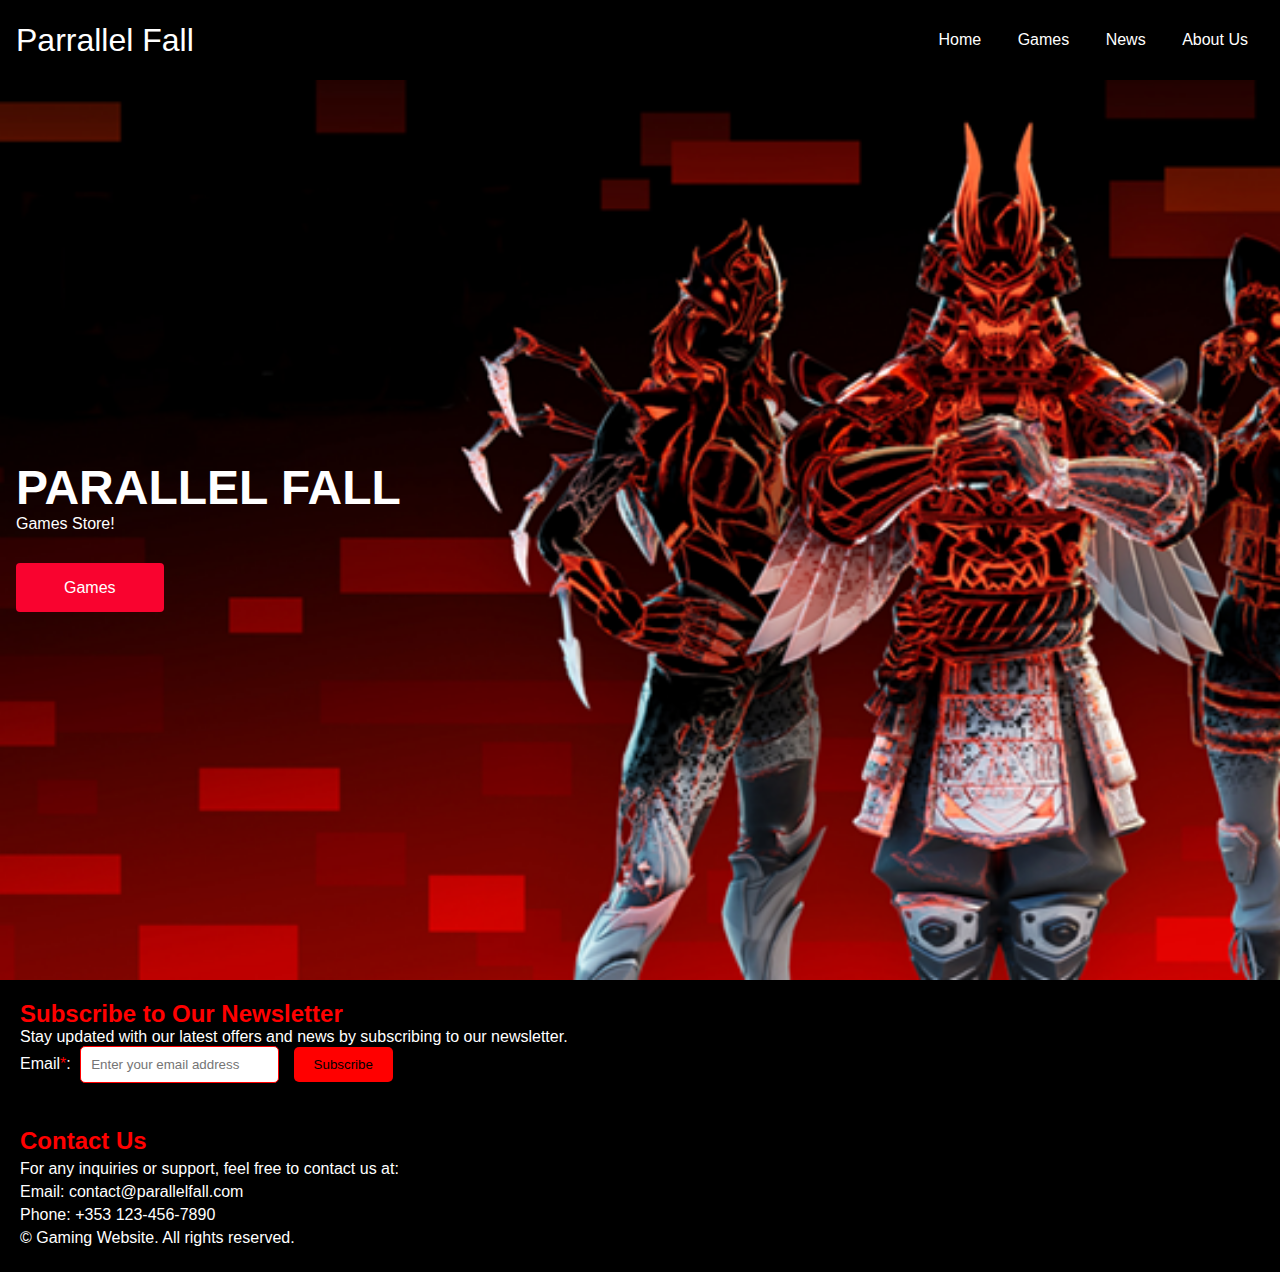
<file: index.html>
<!DOCTYPE html>
<html lang="en">
<head>
    <meta charset="UTF-8">
    <meta name="description" content="Gaming store">
    <title>Welcome to Parallel fall</title>
    <link rel="stylesheet" href="CSSFormat/stylesheet.css">
</head>
<body>
    <nav class="navbar">
        <a href="index.html" class="navbar_logo">Parrallel Fall</a>
        <span class="bar"></span>
        <span class="bar"></span>
        <span class="bar"></span>
        <span class="bar"></span>
        <div class="navbar_link">
            <a href="index.html" class="navbar_link">Home</a>
            <a href="games.html" class="navbar_link">Games</a>
            <a href="info.html" class="navbar_link">News</a>
            <a href="about.html" class="navbar_link">About Us</a>
        </div>
    </nav>

    <!-- Index section -->
    <div class="hero">
        <div class="hero_content">
            <h1>Parallel Fall</h1>
            <p>Games Store!</p>
            <a href="games.html" class="button">Games</a>
        </div>
    </div>
    

<!-- Email section -->
<div class="email_section">
    <h2>Subscribe to Our Newsletter</h2>
    <p>Stay updated with our latest offers and news by subscribing to our newsletter.</p>
    <form action="#" method="post">
        <label for="email">Email<span class="required">*</span>:</label>
        <input type="email" id="email" name="email" placeholder="Enter your email address" required>
        <button type="submit">Subscribe</button>
    </form>
</div>

<!-- Footer -->
<footer class="footer_section">
    <h2>Contact Us</h2>
    <p>For any inquiries or support, feel free to contact us at:</p>
    <p>Email: contact@parallelfall.com</p>
    <p>Phone: +353 123-456-7890</p>
    <p>&copy; <span id="year"></span> Gaming Website. All rights reserved.</p>
</footer>
</body>
</html>
</file>
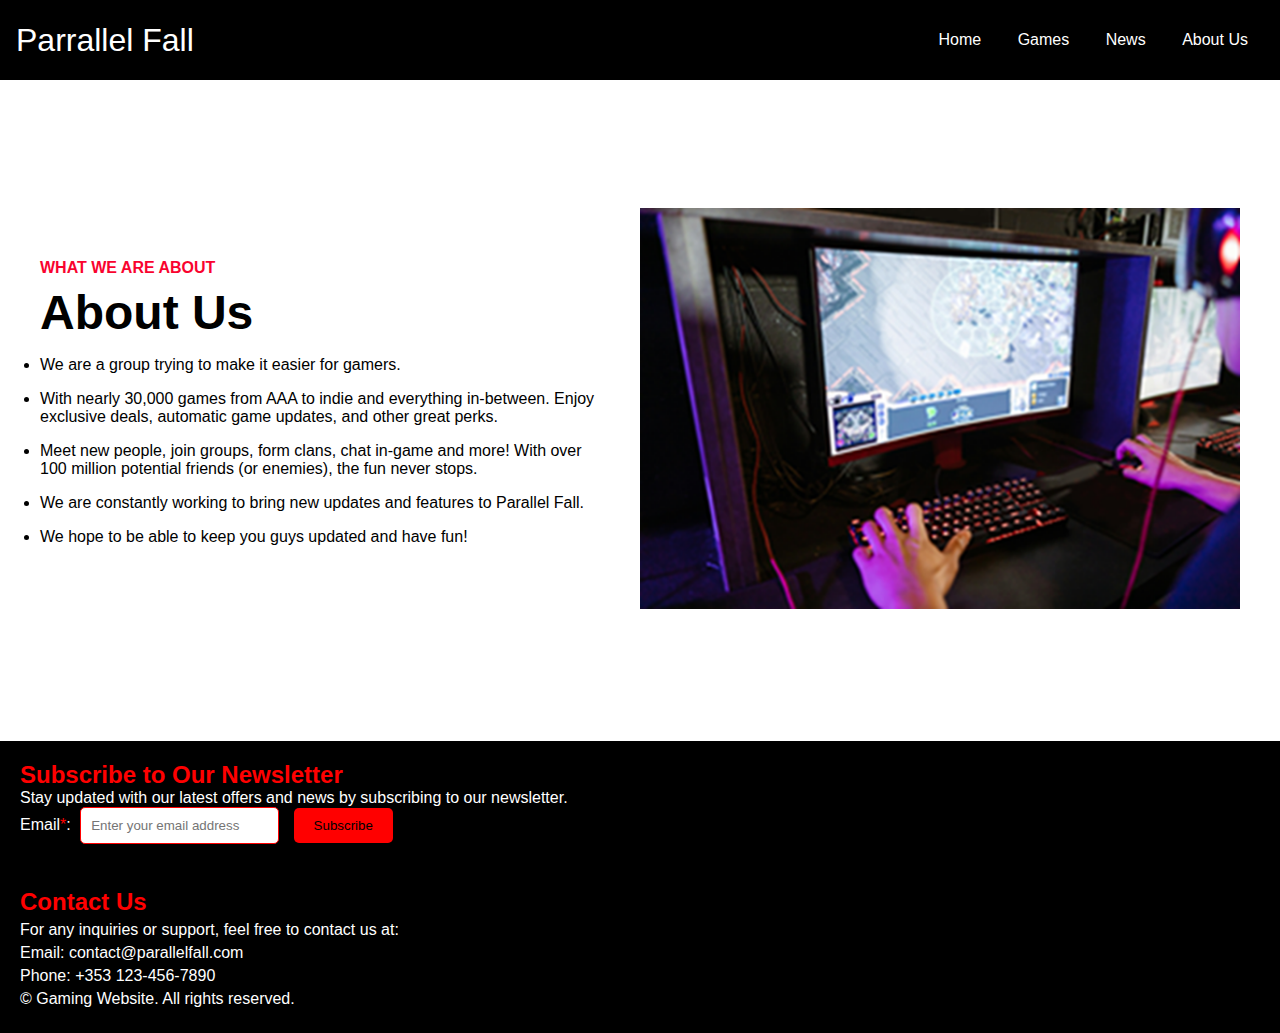
<file: about.html>
<!DOCTYPE html>
<html lang="en">
<head>
    <meta charset="UTF-8">
    <meta name="description" content="Gaming store">
    <title>About Us</title>
    <link rel="stylesheet" href="CSSFormat/stylesheet.css">
</head>
<body>
    <nav class="navbar">
        <a href="index.html" class="navbar_logo">Parrallel Fall</a>
        <span class="bar"></span>
        <span class="bar"></span>
        <span class="bar"></span>
        <span class="bar"></span>
        <div class="navbar_link">
            <a href="index.html" class="navbar_link">Home</a>
            <a href="games.html" class="navbar_link">Games</a>
            <a href="info.html" class="navbar_link">News</a>
            <a href="about.html" class="navbar_link">About Us</a>
        </div>
    </nav>

   <!-- About Us Section -->
<div class="about">
    <div class="about_container">
        <div class="about_text">
            <p class="topline">What we are about</p>
            <h1 class="about_heading">About Us</h1>
            <div class="about_features">
                <ul>
                    <li class="about_feature">We are a group trying to make it easier for gamers.</li>
                    <li class="about_feature">With nearly 30,000 games from AAA to indie and everything in-between. Enjoy exclusive deals, automatic game updates, and other great perks.</li>
                    <li class="about_feature">Meet new people, join groups, form clans, chat in-game and more! With over 100 million potential friends (or enemies), the fun never stops.</li>
                    <li class="about_feature">We are constantly working to bring new updates and features to Parallel Fall.</li>
                    <li class="about_feature">We hope to be able to keep you guys updated and have fun!</li>
                </ul>
            </div>
        </div>
        <div class="about_image">
            <img src="./images/about.png" alt="About Us" class="bout_img">
        </div>
    </div>
</div>

 <!--Email section-->
<div class="email_section">
    <h2>Subscribe to Our Newsletter</h2>
    <p>Stay updated with our latest offers and news by subscribing to our newsletter.</p>
    <form action="#" method="post">
        <label for="email">Email<span class="required">*</span>:</label>
        <input type="email" id="email" name="email" placeholder="Enter your email address" required>
        <button type="submit">Subscribe</button>
    </form>
</div>


<!-- Footer -->
<footer class="footer_section">
    <h2>Contact Us</h2>
    <p>For any inquiries or support, feel free to contact us at:</p>
    <p>Email: contact@parallelfall.com</p>
    <p>Phone: +353 123-456-7890</p>
    <p>&copy; <span id="year"></span> Gaming Website. All rights reserved.</p>
</footer>
</body>
</html>
</file>
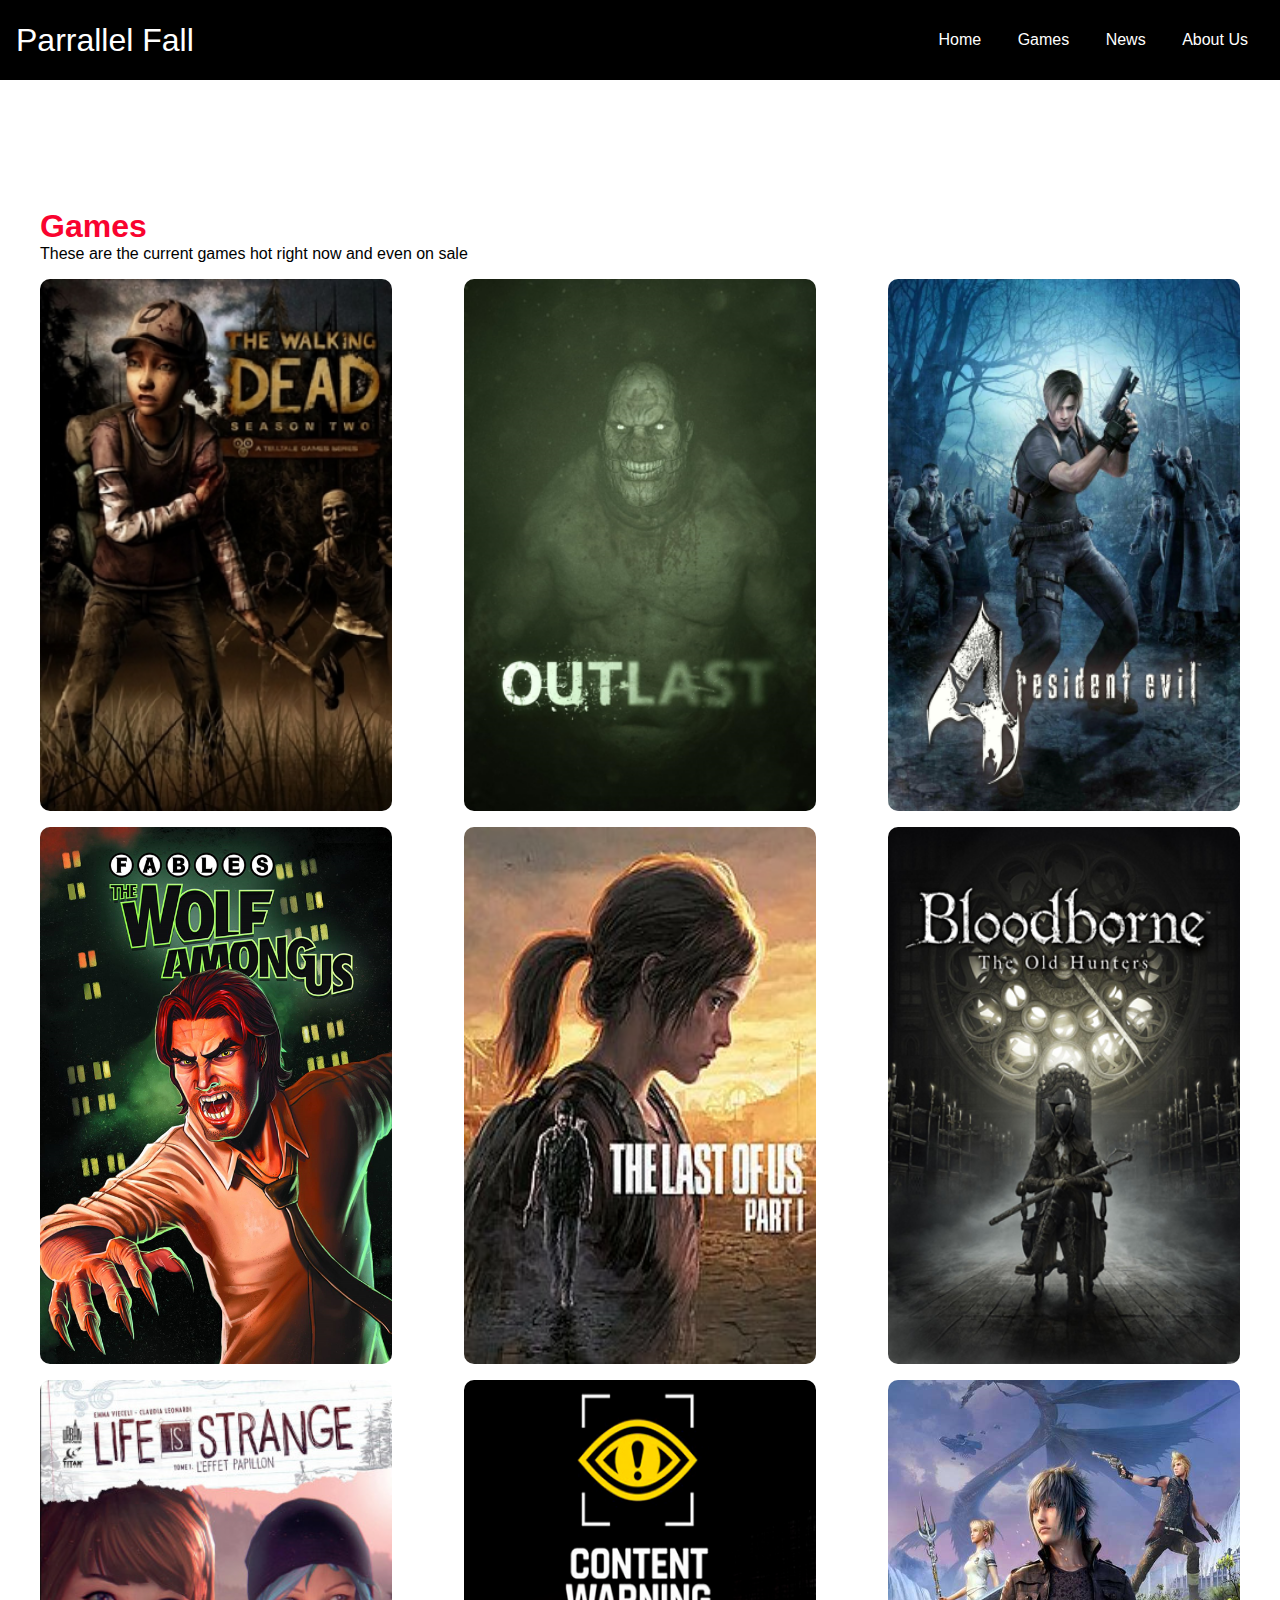
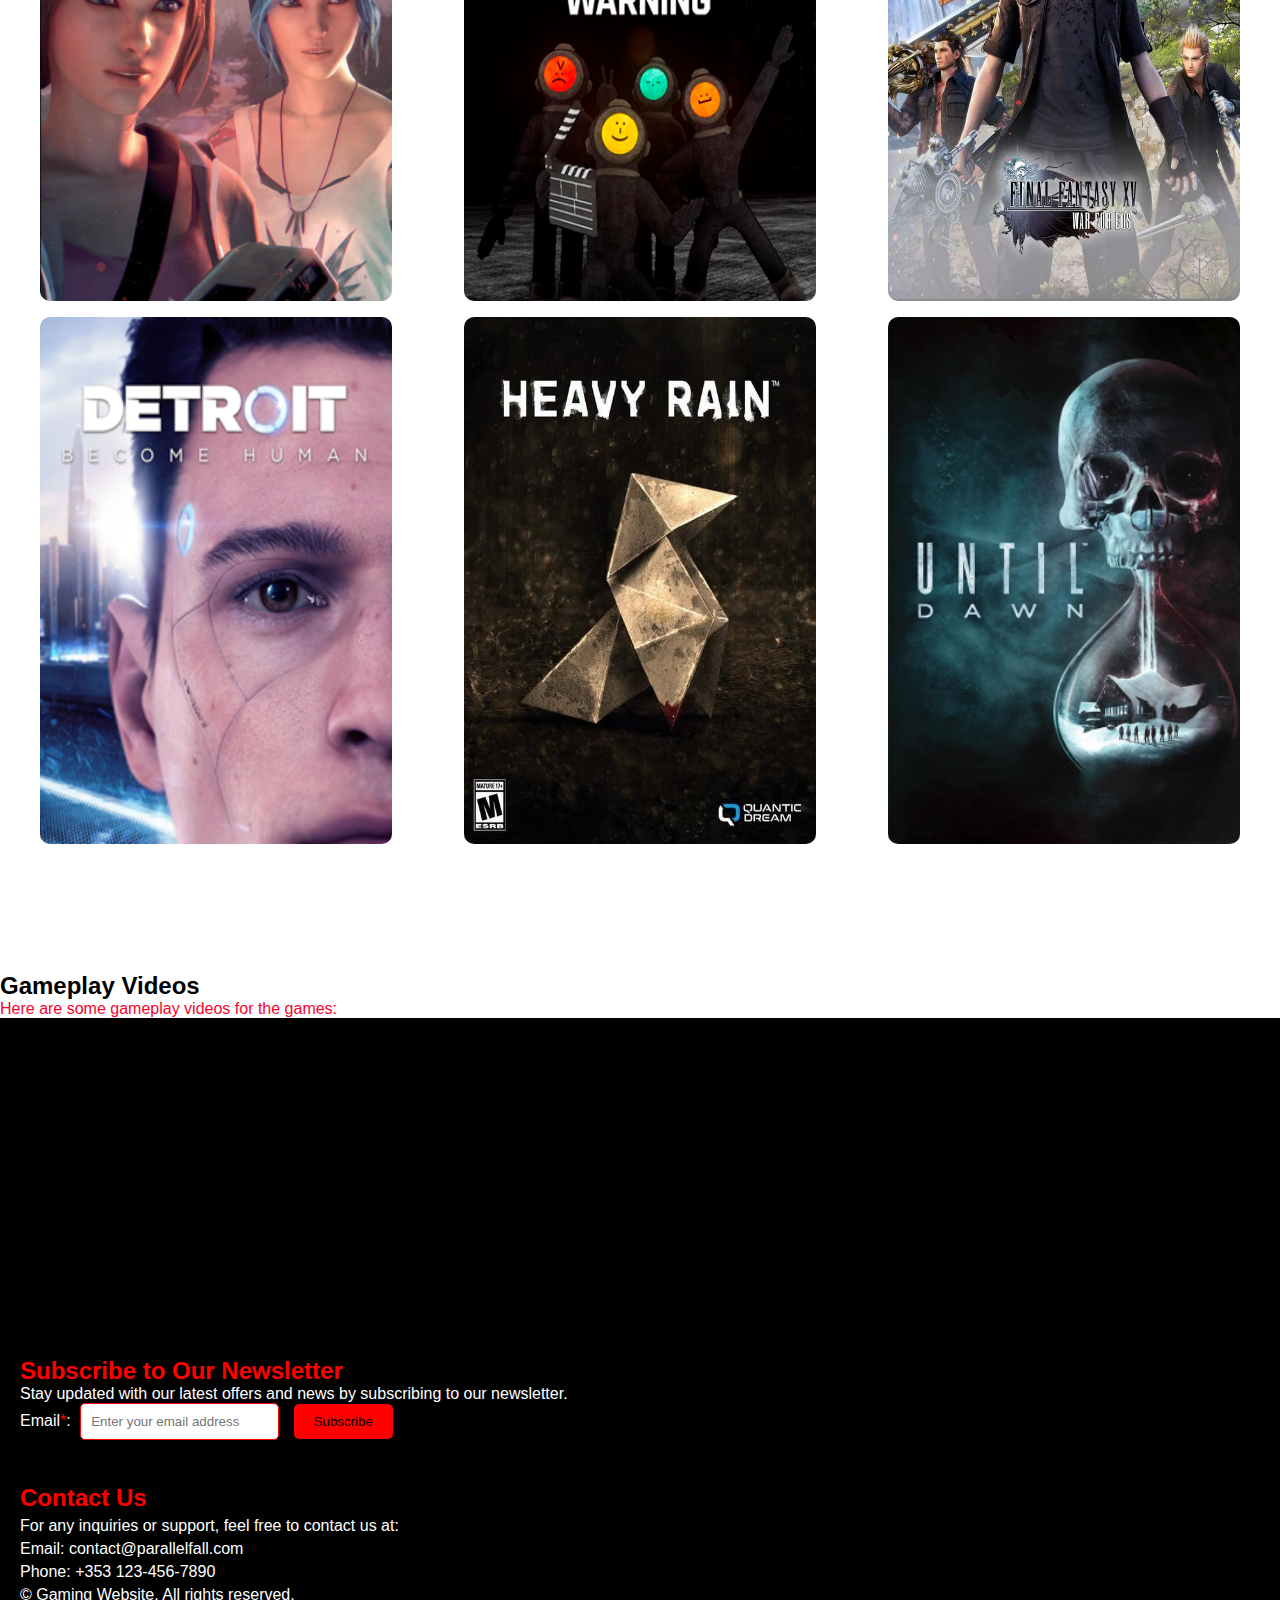
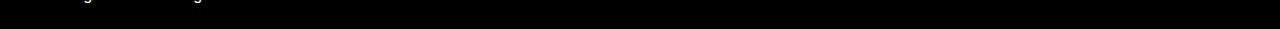
<file: games.html>
<!DOCTYPE html>
<html lang="en">
<head>
    <meta charset="UTF-8">
    <meta name="description" content="Gaming store">
    <title>Games</title>
    <link rel="stylesheet" href="CSSFormat/stylesheet.css">
</head>
<body>
    <nav class="navbar">
        <a href="index.html" class="navbar_logo">Parrallel Fall</a>
        <span class="bar"></span>
        <span class="bar"></span>
        <span class="bar"></span>
        <span class="bar"></span>
        <div class="navbar_link">
            <a href="index.html" class="navbar_link">Home</a>
            <a href="games.html" class="navbar_link">Games</a>
            <a href="info.html" class="navbar_link">News</a>
            <a href="about.html" class="navbar_link">About Us</a>
        </div>
    </nav>

      <!-- Games Section -->
  <div class="games">
    <div class="games_wrapper">
        <div class="text_text">
            <h1>Games</h1>
            <p class="games_desc">These are the current games hot right now and even on sale</p>
        </div>

        <!-- Individual games -->
        <div class="games_card">
            <img src="./images/TWD.png" alt="The Walking Dead" class="games_img">
        </div>

        <div class="games_card">
            <img src="./images/outlast.png" alt="Outlast" class="games_img">
        </div>

        <div class="games_card">
            <img src="./images/resident4.png" alt="Resident Evil 4" class="games_img">
        </div>

        <div class="games_card">
            <img src="./images/TWAU.png" alt="The Wolf Among Us" class="games_img">
        </div>

        <div class="games_card">
            <img src="./images/TLOU.jpg" alt="The Last Of Us" class="games_img">
        </div>

        <div class="games_card">
            <img src="./images/bloodborne.png" alt="Bloodborne" class="games_img">
        </div>

        <div class="games_card">
            <img src="./images/LIS.png" alt="Life Is Strange" class="games_img">
        </div>

        <div class="games_card">
            <img src="./images/contentwarning.png" alt="Content Warning" class="games_img">
        </div>

        <div class="games_card">
            <img src="./images/ffxv.png" alt="Final Fantasy 7" class="games_img">
        </div>

        <div class="games_card">
            <img src="./images/detroit.png" alt="Detroit: Become Human" class="games_img">
        </div>

        <div class="games_card">
            <img src="./images/heavyrain.png" alt="Heavy Rain" class="games_img">
        </div>

        <div class="games_card">
            <img src="./images/untildawn.png" alt="Until Dawn" class="games_img">
        </div>
    </div>
</div>

<!--Youtube Section-->
<div class="youtube_videos">
    <h2>Gameplay Videos</h2>
    <p>Here are some gameplay videos for the games:</p>
    <!-- Insert YouTube video embed codes for each game -->
    <div class="video">
        <iframe width="560" height="315" src="https://www.youtube.com/embed/5E8QuUyvvAI?si=8wNtCnf-OEZ84GjC" title="YouTube video player" frameborder="0" allow="accelerometer; autoplay; clipboard-write; encrypted-media; gyroscope; picture-in-picture; web-share" referrerpolicy="strict-origin-when-cross-origin" allowfullscreen></iframe>
    </div>
    <div class="video">
        <iframe width="560" height="315" src="https://www.youtube.com/embed/ZCD3hpFfj30?si=i1DbYLjRzSOIoQ54" title="YouTube video player" frameborder="0" allow="accelerometer; autoplay; clipboard-write; encrypted-media; gyroscope; picture-in-picture; web-share" referrerpolicy="strict-origin-when-cross-origin" allowfullscreen></iframe>
    </div>
</div>
 
 <!-- Email section -->
<div class="email_section">
    <h2>Subscribe to Our Newsletter</h2>
    <p>Stay updated with our latest offers and news by subscribing to our newsletter.</p>
    <form action="#" method="post">
        <label for="email">Email<span class="required">*</span>:</label>
        <input type="email" id="email" name="email" placeholder="Enter your email address" required>
        <button type="submit">Subscribe</button>
    </form>
</div>


<!-- Footer -->
<footer class="footer_section">
    <h2>Contact Us</h2>
    <p>For any inquiries or support, feel free to contact us at:</p>
    <p>Email: contact@parallelfall.com</p>
    <p>Phone: +353 123-456-7890</p>
    <p>&copy; <span id="year"></span> Gaming Website. All rights reserved.</p>
</footer>
</body>
</html>
</file>
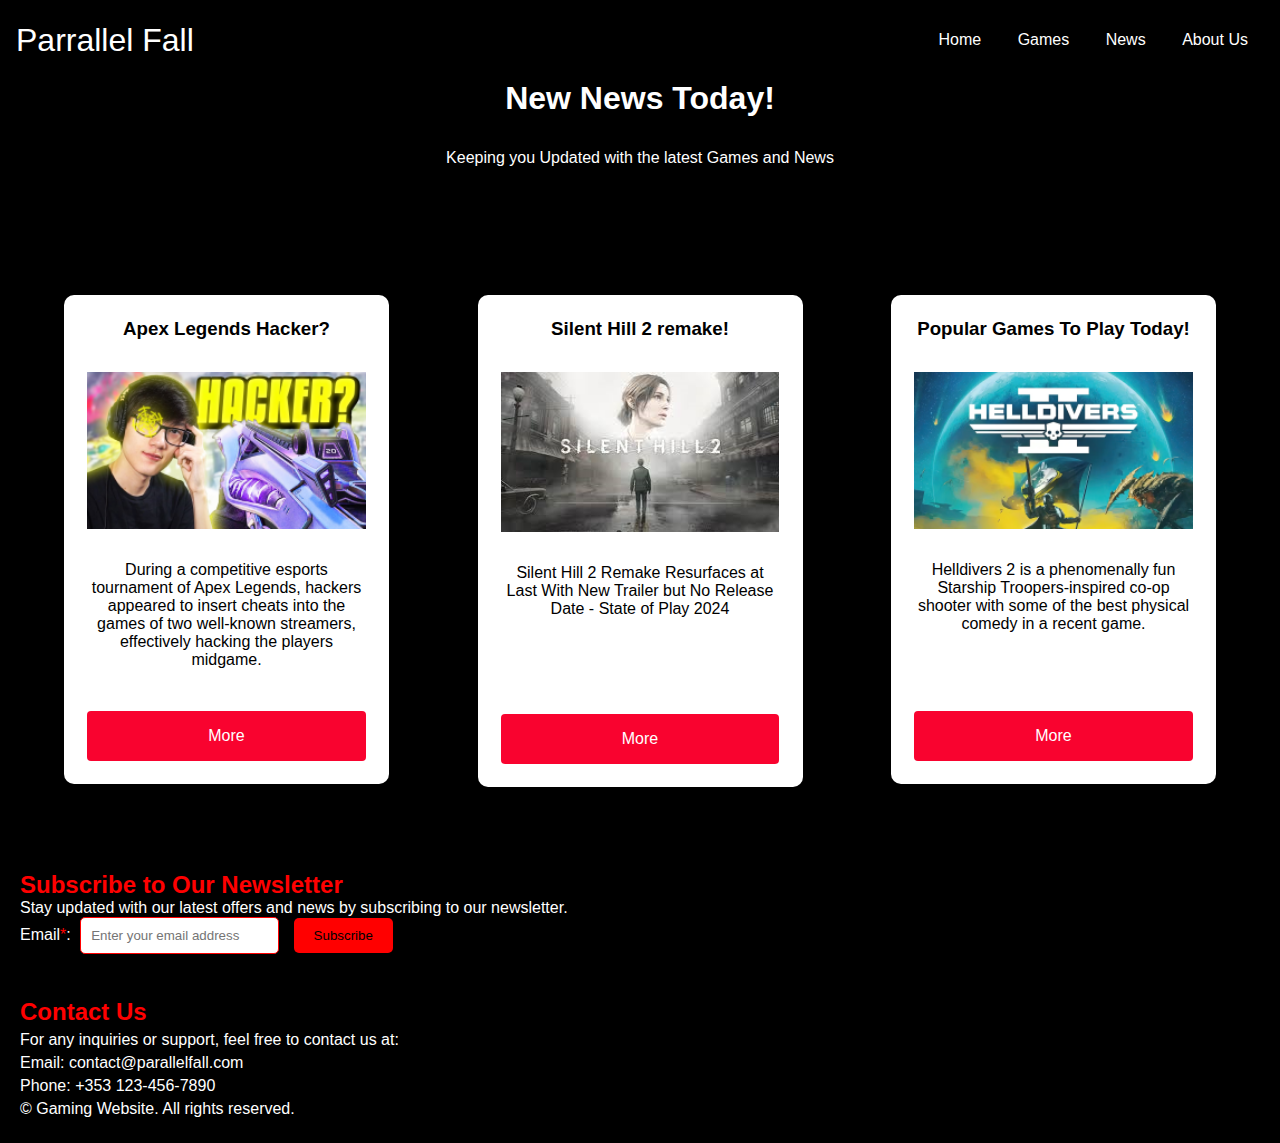
<file: info.html>
<!DOCTYPE html>
<html lang="en">
<head>
    <meta charset="UTF-8">
    <meta name="description" content="Gaming store">
    <title>News Today</title>
    <link rel="stylesheet" href="CSSFormat/stylesheet.css">
</head>
<body>
    <nav class="navbar">
        <a href="index.html" class="navbar_logo">Parrallel Fall</a>
        <span class="bar"></span>
        <span class="bar"></span>
        <span class="bar"></span>
        <span class="bar"></span>
        <div class="navbar_link">
            <a href="index.html" class="navbar_link">Home</a>
            <a href="games.html" class="navbar_link">Games</a>
            <a href="info.html" class="navbar_link">News</a>
            <a href="about.html" class="navbar_link">About Us</a>
        </div>
    </nav>

     <!-- News Section -->
     <div class="news">
        <h1>New News Today!</h1>
        <p class="news_desc">Keeping you Updated with the latest Games and News</p>
        <div class="news_wrapper">
            <div class="news_card">
                <div class="news_title">
                    <h3>Apex Legends Hacker?</h3>
                </div>
                <div class="news_info">
                    <img src="./images/apexnews.png" alt="Apex Legends News">
                    <p>During a competitive esports tournament of Apex Legends, hackers appeared to insert cheats into the games 
                        of two well-known streamers, effectively hacking the players midgame.</p>
                    <a href="https://www.theverge.com/2024/3/18/24104666/apex-legends-postpones-algs-competition-hack-concerns" class="button">More</a>     
                </div>
            </div> 
            <div class="news_card">
                <div class="news_title">
                    <h3>Silent Hill 2 remake!</h3>
                </div>
                <div class="news_info">
                    <img src="./images/shremake.png" alt="Silent Hill 2 Remake News">
                    <p>Silent Hill 2 Remake Resurfaces at Last With New Trailer but No Release Date - 
                        State of Play 2024</p>
                    <a href="https://www.ign.com/articles/silent-hill-2-remake-gets-new-trailer-and-a-release-date-state-of-play-2024" class="button">More</a>     
                </div>
            </div> 
            <div class="news_card">
                <div class="news_title">
                    <h3>Popular Games To Play Today!</h3>
                </div>
                <div class="news_info">
                    <img src="./images/helldivers-2.png" alt="Popular Games News">
                    <p>Helldivers 2 is a phenomenally fun Starship Troopers-inspired co-op shooter with some of the best 
                        physical comedy in a recent game.</p>
                    <a href="https://www.pcgamer.com/best-pc-games/" class="button">More</a>     
                </div>
            </div> 
        </div>
    </div> 

     <!--Email section-->
<!-- Email section -->
<div class="email_section">
    <h2>Subscribe to Our Newsletter</h2>
    <p>Stay updated with our latest offers and news by subscribing to our newsletter.</p>
    <form action="#" method="post">
        <label for="email">Email<span class="required">*</span>:</label>
        <input type="email" id="email" name="email" placeholder="Enter your email address" required>
        <button type="submit">Subscribe</button>
    </form>
</div>


    <!-- Footer -->
<footer class="footer_section">
    <h2>Contact Us</h2>
    <p>For any inquiries or support, feel free to contact us at:</p>
    <p>Email: contact@parallelfall.com</p>
    <p>Phone: +353 123-456-7890</p>
    <p>&copy; <span id="year"></span> Gaming Website. All rights reserved.</p>
</footer>
</body>
</html>
</file>
<file: CSSFormat/stylesheet.css>
/*index */
:root {
--red: #f9032f;
--black: #000;
--white: #fff;
}

* {
box-sizing: border-box;
margin: 0;
padding: 0;
font-family: sans-serif;
}

.navbar {
background-color: #000;
height: 80px;
padding: 0.5rem calc((100ww - 1200px) / 2);
display: flex;
justify-content: space-between;
align-items: center ;
position: relative;
}

.navbar_logo {

color: var(--white);
    text-decoration: none;
    padding-left: 1rem;
    font-size: 2rem;
}

.navbar_link {
    color: #fff;
    text-decoration: none;
    padding: 0rem 1rem;
}


.navbar_link:hover {
color: #f9032f;
}


.hero{
    background-image: url(../images/whiteback.png);
    height: 100vh;
    background-position: center;
    background-size: cover;
    padding: 0.5rem calc((100ww - 1200px) / 2);
    display: flex;
    justify-content: flex-start;
    align-items: center;
}
.hero_content {
    color: var(--white);
    padding: 3rem 1rem;
    line-height: 1;
}
.hero_content h1 {
    font-size: 3rem;
    text-transform: uppercase;
    margin-bottom: 0.3rem;
}
.hero_content p {
    font-size: clamp(1rem, 4ww, 2.5rem);
    margin-bottom: 3rem;

}

.button {
    padding: 1rem 3rem;
    border: none;
    background: var(--red);
    color: var(--white);
    font-size: 1rem;
    cursor: pointer;
    outline: none;
    transition: 0.3s ease;
    text-decoration: none;
    border-radius: 4px;
}

.button:hover {
    background: var(--black);

}

/* About Us section */

.about {
    padding: 8rem calc((100vw - 1200px) / 2);
}

.about_container {
    display: flex;
    justify-content: space-between;
    align-items: center;
}

.about_text {
    width: 50%;
    padding-right: 2rem;
}

.about_image {
    width: 50%;
}

.bout_img {
    width: 100%; /* Adjust as needed */
    height: auto; /* Maintain aspect ratio */
}

.topline {
    color: var(--red);
    text-transform: uppercase;
    font-weight: bold;
    margin-bottom: 0.5rem;
}

.about_heading {
    margin-bottom: 1rem;
    font-size: clamp(2rem, 6vw, 3rem);
}

.about_features ul {
    list-style-type: disc; /* Use disc bullet points */
}

.about_feature {
    margin-bottom: 1rem; /* Add margin between each bullet point */
}



/* News Section */
.news {
    background: var(--black);
    color: var(--white);
    padding: 6rem calc((100ww - 1100px) / 2);
    text-align: center;
}

.news h1 {
    margin-bottom: 1rem;
    font-size: clamp(2rem, 5ww, 3rem);
    padding: 0 1rem;
}

.news_desc {
    margin-bottom: 3rem;
    font-size: clamp(1rem, 3ww, 1.5rem);
    padding: 1rem;
}

.news_wrapper {
    display: flex;
    justify-content: space-between;
    align-items: flex-start;
    padding: 4rem;
}

.news_card {
    padding: 2%;
    min-height: 450px;
    width: 325px;
    background: var(--white);
    color: var(--black);
    border-radius: 10px;
    display: flex;
    flex-direction: column;
    justify-content: space-between;
}

.news_info {
    min-height: 200px;
    display:flex;
    flex-direction: column;
    justify-content: flex;
   
}

.news_card p {
    margin-top: 2rem;
    min-height: 150px;
}

.news_card h3 {
    font-size: clamp(1rem, 5ww, 2rem);
    margin-bottom: 2rem;
}


/* Games Section */

.games {
    padding: 8rem calc((100vw - 1200px) / 2);
}
.games_wrapper h1 {
    color: var(--red);
    display: flex;

}
.games_wrapper {
    display: flex;
    flex-wrap: wrap;
    justify-content: space-between;
    gap: 1rem;
}

.text_text {
    flex-basis: 100%;
}

.games_card {
    flex-basis: calc(30% - 0.5rem); /* Two items per row with gap */
    border-radius: 10px;
    position: relative;
}


.games_img {
    width: 100%;
    height: 100%;
    border-radius: 10px;
}

/* Email Section */
.email_section {
    background-color: black;
    color: red;
    padding: 20px;
    margin-bottom: 20px;
    margin: 0rem 0rem;
}

.email_section h2 {
    color: red;
}

.email_section p {
    color: white;
}

.email_section label {
    color: white;
    margin-right: 5px;
}

.email_section .required {
    color: red;
}

.email_section input[type="email"] {
    padding: 10px;
    margin-right: 10px;
    border: 1px solid red;
    border-radius: 5px;
}

.email_section button {
    padding: 10px 20px;
    background-color: red;
    color: black;
    border: none;
    border-radius: 5px;
    cursor: pointer;
}

/* Footer Section */
.footer_section {
    border-top: 4px solid black;
    background-color: black;
    color: white;
    padding: 20px;
    margin-top: 0px;
}

.footer_section h2 {
    color: red;
}

.footer_section p {
    margin: 5px 0;
}

/* Video Section */
.video_section {
    margin-top: 20px;
}

.video {
    width: calc(50% - 10px);
    float: left;
    margin-right: 20px;
    margin-bottom: 20px;
}

.video:last-child {
    margin-right: 0;
}
.youtube_videos p {
    color: var(--red)
}
</file>
